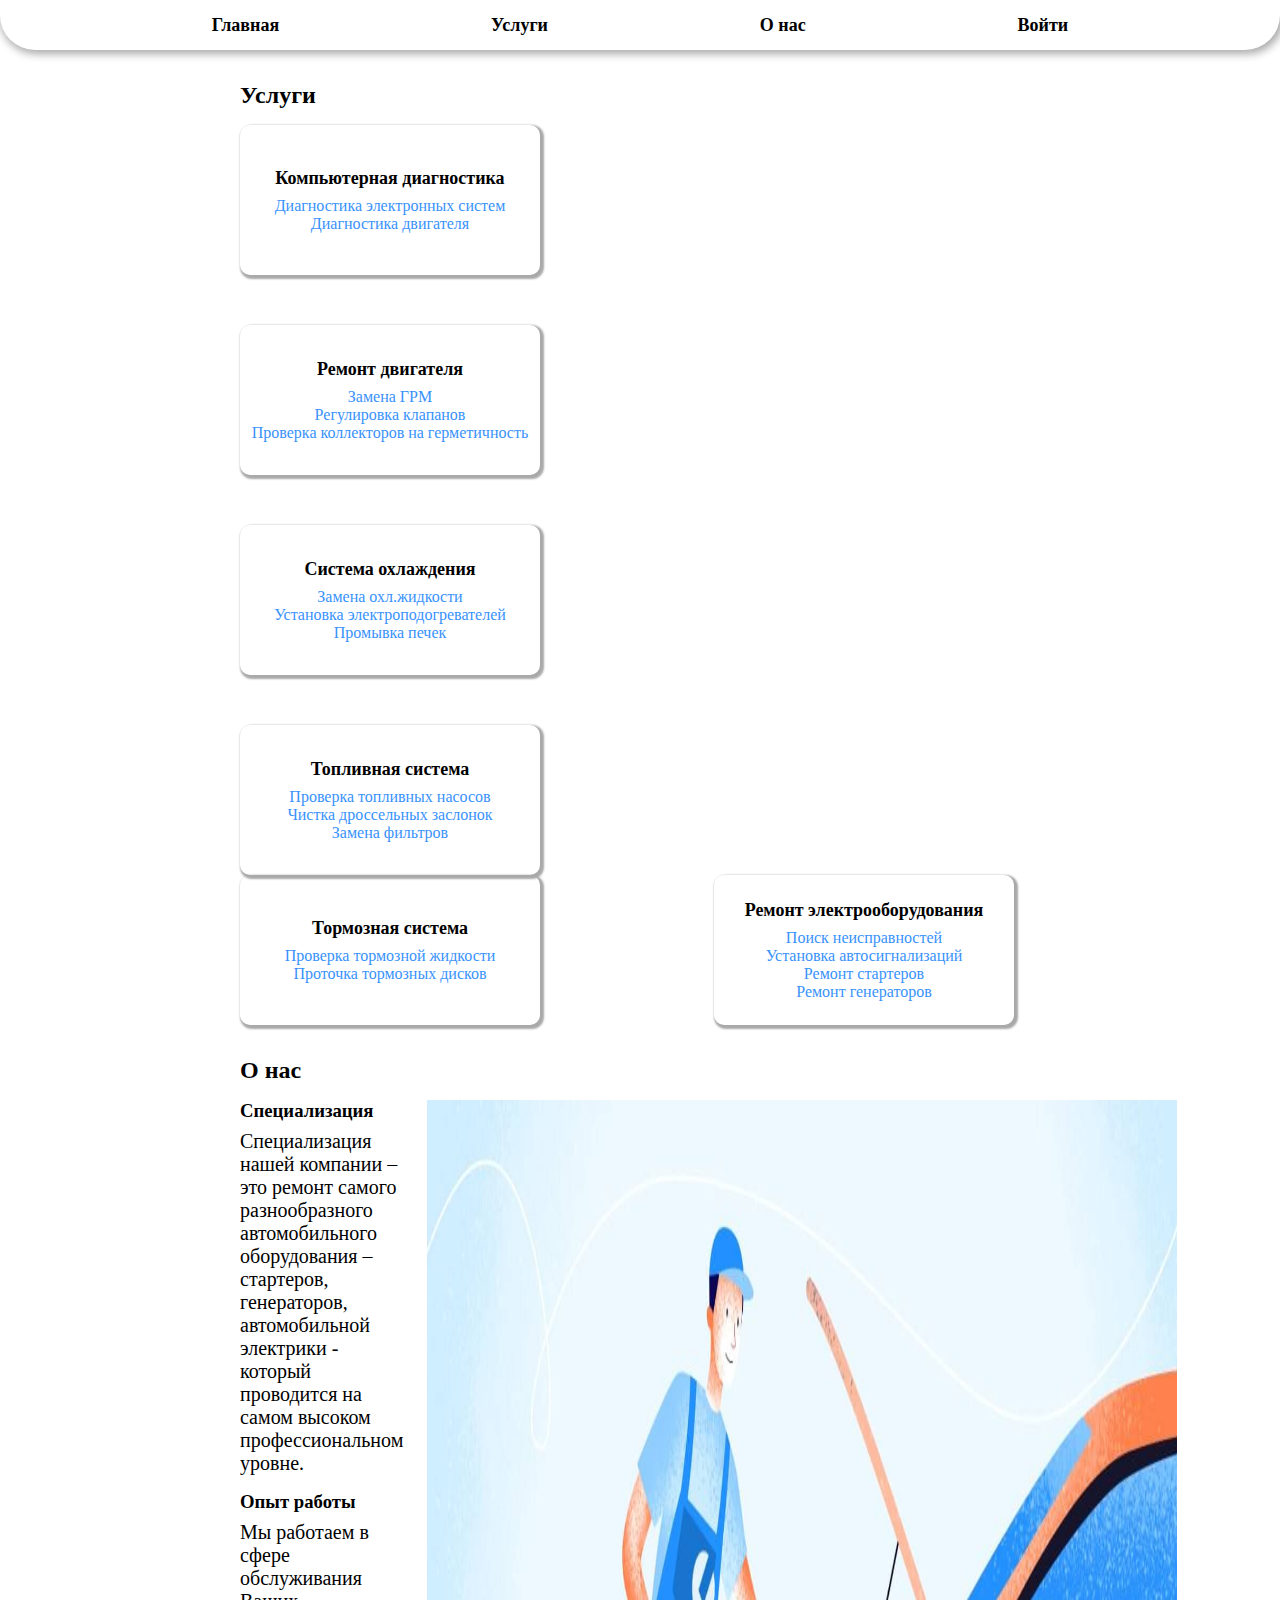
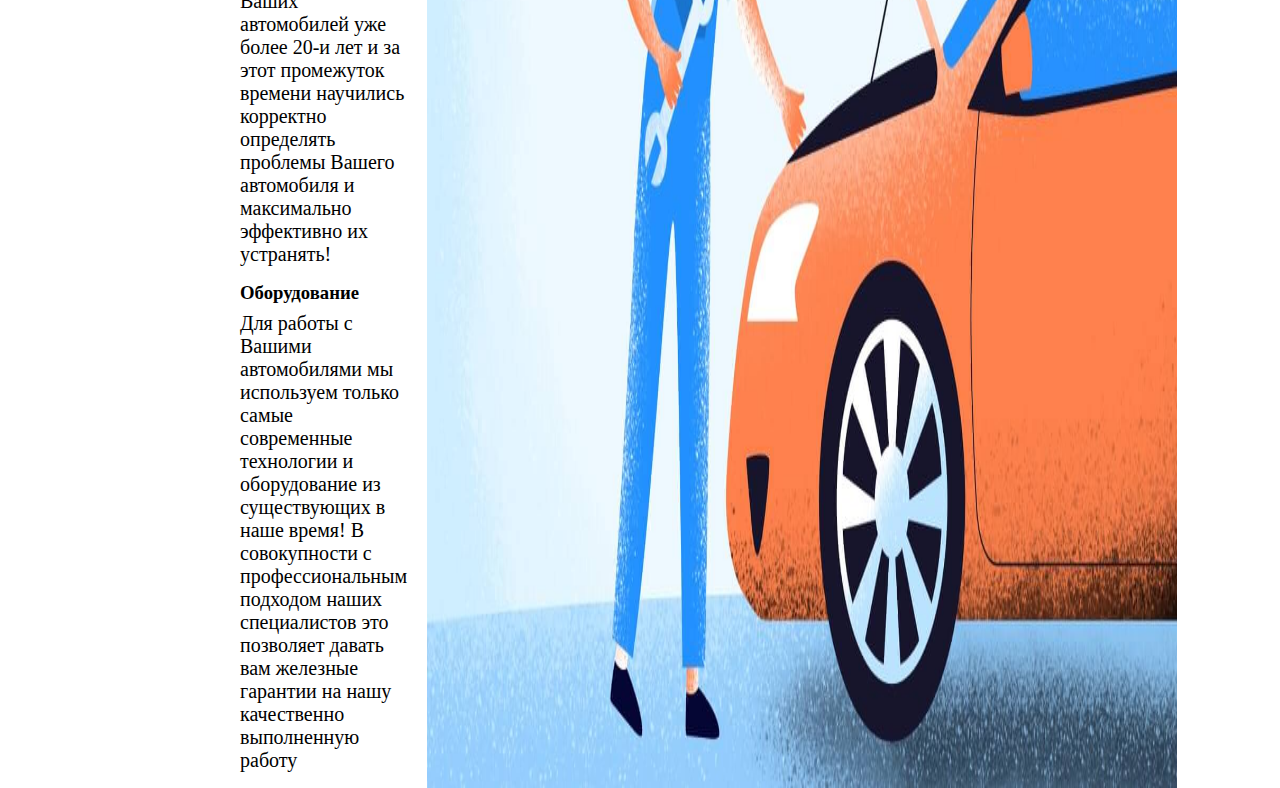
<file: html/index.html>
<!DOCTYPE html>
<html lang="en">
<head>
    <meta charset="UTF-8">
    <meta name="viewport" content="width=device-width, initial-scale=1.0">
    <title>Починим!</title>
    <link rel="stylesheet" href="/css/style.css">
</head>
<body>
    <header class="header">
        <nav class="header-nav">
            <a href="#" class="nav-link">Главная</a>
            <a href="#services" class="nav-link">Услуги</a>
            <a href="#about" class="nav-link">О нас</a>
            <a href="/html/login.html" class="nav-link">Войти</a>
        </nav>
    </header>

    <main class="main">
        <div class="container">
            <div class="main-services" id="services">
                <h2 class="main-title">Услуги</h2>
                
                <div class="services-items">
                    <div class="services-item">
                        <div class="services-item-title"> 
                            <a href="#" class="services-item-title-link">Компьютерная диагностика</a>
                        </div>
                        <a href="#" class="services-item-link">Диагностика электронных систем</a> 
                        <a href="#" class="services-item-link">Диагностика двигателя</a>
                    </div>
        
                    <div class="services-item">
                        <div class="services-item-title"> 
                            <a href="#" class="services-item-title-link">Ремонт двигателя</a>
                        </div>
                        <a href="#" class="services-item-link">Замена ГРМ</a> 
                        <a href="#" class="services-item-link">Регулировка клапанов</a> 
                        <a href="#" class="services-item-link">Проверка коллекторов на герметичность</a>
                    </div>
        
                    <div class="services-item">
                        <div class="services-item-title"> 
                            <a href="#" class="services-item-title-link">Система охлаждения</a>
                        </div>
                        <a href="#" class="services-item-link">Замена охл.жидкости</a> 
                        <a href="#" class="services-item-link">Установка электроподогревателей</a> 
                        <a href="#" class="services-item-link">Промывка печек</a>
                    </div>
                    
                    <div class="services-item">
                        <div class="services-item-title">
                            <a href="#" class="services-item-title-link">Топливная система</a>
                        </div>
                        <a href="#" class="services-item-link">Проверка топливных насосов</a> 
                        <a href="#" class="services-item-link">Чистка дроссельных заслонок</a> 
                        <a href="#" class="services-item-link">Замена фильтров</a>
                    </div>
        
                    <div class="services-item">
                        <div class="services-item-title">
                            <a href="#" class="services-item-title-link">Тормозная система</a>
                        </div>
                        <a href="#" class="services-item-link">Проверка тормозной жидкости</a> 
                        <a href="#" class="services-item-link">Проточка тормозных дисков</a>
                    </div>
        
                    <div class="services-item">
                        <div class="services-item-title">
                            <a href="#" class="services-item-title-link">Ремонт электрооборудования</a>
                        </div>
                        <a href="#" class="services-item-link">Поиск неисправностей</a>
                        <a href="#" class="services-item-link">Установка автосигнализаций</a>
                        <a href="#" class="services-item-link">Ремонт стартеров</a>
                        <a href="#" class="services-item-link">Ремонт генераторов</a>
                    </div>
                </div>
            </div>

            <div class="main-about" id="about">
                <h2 class="main-title">О нас</h2>

                <div class="flex">
                    <div class="about-items">
                    <div class="about-item">
                        <h3 class="about-item-title">Специализация</h3>
                        <p class="about-item-description">
                            Специализация нашей компании – это ремонт самого разнообразного 
                            автомобильного оборудования – стартеров, генераторов, автомобильной 
                            электрики - который проводится на самом высоком профессиональном уровне.
                        </p>
                    </div>

                    <div class="about-item">
                        <h3 class="about-item-title">Опыт работы</h3>
                        <p class="about-item-description">
                            Мы работаем в сфере обслуживания Ваших автомобилей уже более 20-и лет 
                            и за этот промежуток времени научились корректно определять проблемы Вашего 
                            автомобиля и максимально эффективно их устранять!
                        </p>
                    </div>

                    <div class="about-item">
                        <h3 class="about-item-title">Оборудование</h3>
                        <p class="about-item-description">
                            Для работы с Вашими автомобилями мы используем только самые современные технологии 
                            и оборудование из существующих в наше время! В совокупности с профессиональным 
                            подходом наших специалистов это позволяет давать вам железные гарантии на нашу качественно
                            выполненную работу
                        </p>
                    </div>
                </div>
                <img src="/img/1.jpg" alt="изображение" class="about-image">
                </div>
            </div>
        </div>
    </main>
</body>
</html>
</file>
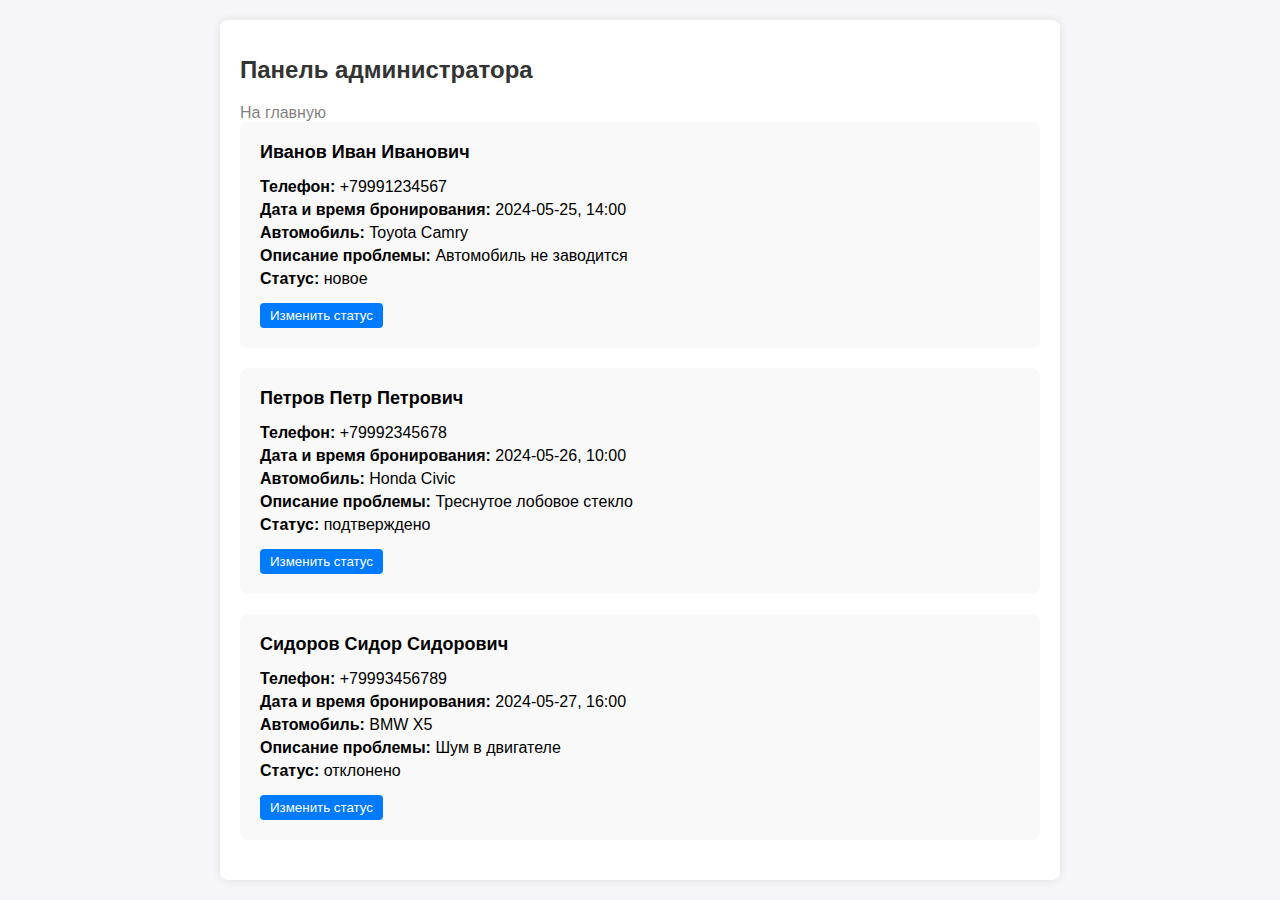
<file: html/admin-panel.html>
<!DOCTYPE html>
<html lang="en">
<head>
    <meta charset="UTF-8">
    <meta name="viewport" content="width=device-width, initial-scale=1.0">
    <title>Панель администратора</title>
    <link rel="stylesheet" href="/css/admin-panel.css">
</head>
<body>
    <div class="container">
        <h1>Панель администратора</h1>
        <a href="/html/index.html" class="back">На главную</a>
        <div id="requestsList"></div>
    </div>
    <script src="/js/admin-panel.js"></script>
</body>
</html>
</file>
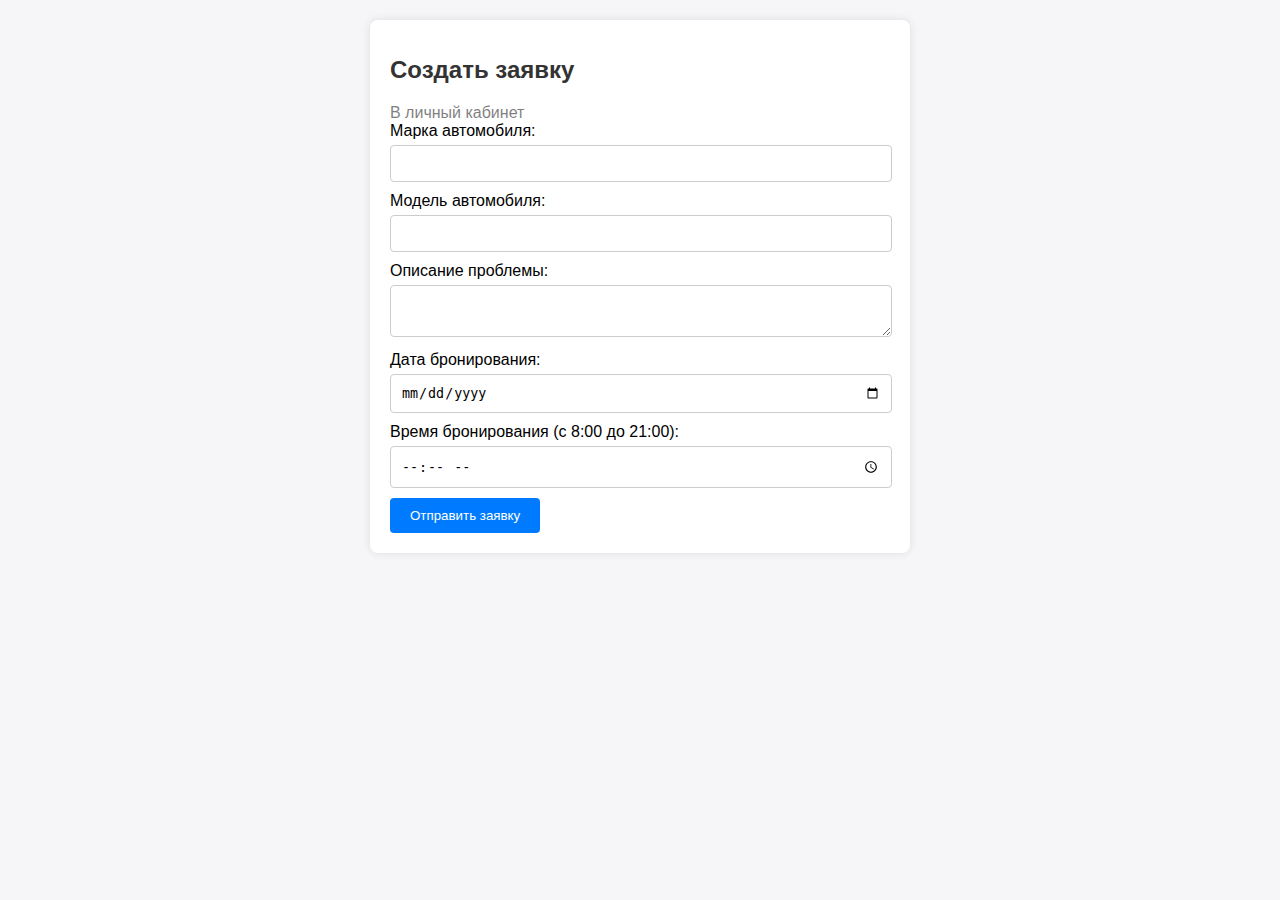
<file: html/create-request.html>
<!DOCTYPE html>
<html lang="en">
<head>
    <meta charset="UTF-8">
    <meta name="viewport" content="width=device-width, initial-scale=1.0">
    <title>Создать заявку</title>
    <link rel="stylesheet" href="/css/create-request.css">
</head>
<body>
    <div class="container">
        <h1>Создать заявку</h1>
        <a href="/html/dashboard.html" class="back">В личный кабинет</a>
        <form id="requestForm">
            <label for="carMake">Марка автомобиля:</label>
            <input type="text" id="carMake" name="carMake" required>

            <label for="carModel">Модель автомобиля:</label>
            <input type="text" id="carModel" name="carModel" required>

            <label for="problemDescription">Описание проблемы:</label>
            <textarea id="problemDescription" name="problemDescription" required></textarea>

            <label for="bookingDate">Дата бронирования:</label>
            <input type="date" id="bookingDate" name="bookingDate" required>

            <label for="bookingTime">Время бронирования (с 8:00 до 21:00):</label>
            <input type="time" id="bookingTime" name="bookingTime" min="08:00" max="21:00" required>

            <button type="submit">Отправить заявку</button>
        </form>
    </div>
    <script src="/js/create-request.js"></script>
</body>
</html>
</file>
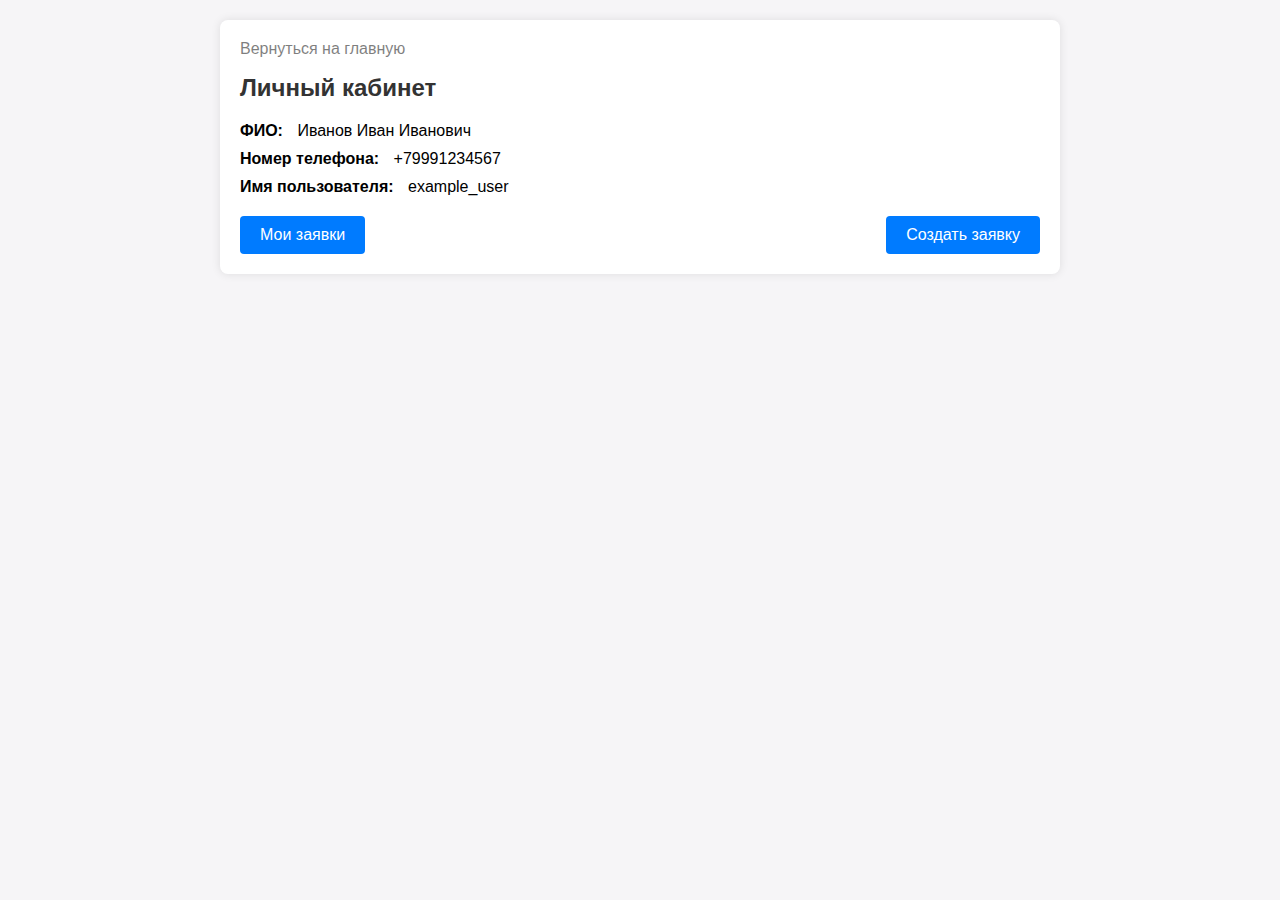
<file: html/dashboard.html>
<!DOCTYPE html>
<html lang="en">
<head>
    <meta charset="UTF-8">
    <meta name="viewport" content="width=device-width, initial-scale=1.0">
    <title>Личный кабинет</title>
    <link rel="stylesheet" href="/css/dashboard.css">
</head>
<body>
    <div class="container">
        <a href="/html/index.html" class="back">Вернуться на главную</a>
        <h1>Личный кабинет</h1>
        <div class="profile-info">
            <p><strong>ФИО:</strong> Иванов Иван Иванович</p>
            <p><strong>Номер телефона:</strong> +79991234567</p>
            <p><strong>Имя пользователя:</strong> example_user</p>
        </div>
        <div class="links-container">
            <a href="requests.html">Мои заявки</a>
            <a href="create-request.html">Создать заявку</a>
        </div>
    </div>
</body>
</html>
</file>
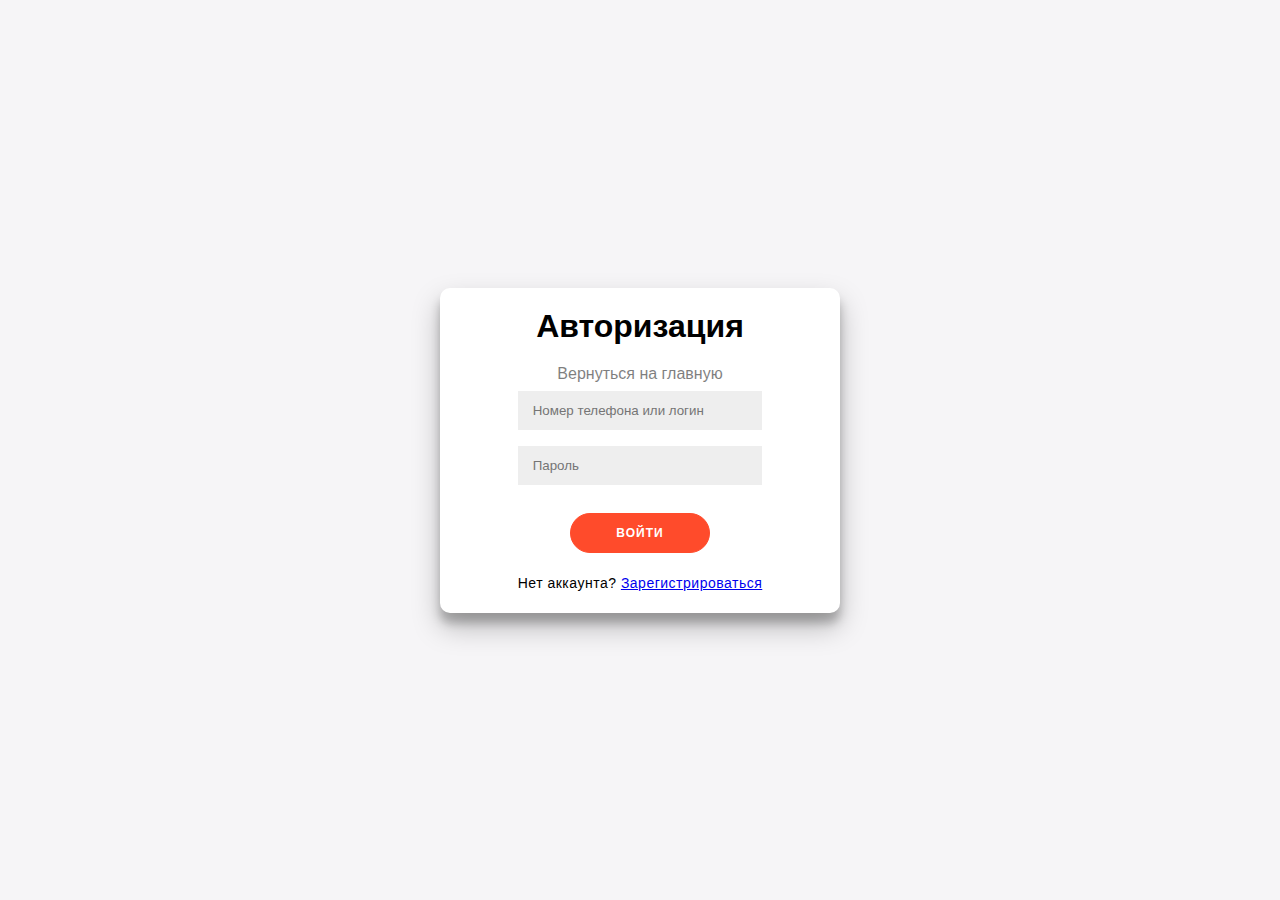
<file: html/login.html>
<!DOCTYPE html>
<html lang="en">
<head>
    <meta charset="UTF-8">
    <meta name="viewport" content="width=device-width, initial-scale=1.0">
    <title>Авторизация</title>
    <link rel="stylesheet" href="/css/auth.css">
</head>
<body>
    <div class="container">
        <div class="form-container">
            <form id="loginForm">
                <h1>Авторизация</h1>
                <a href="/html/index.html" class="back">Вернуться на главную</a>
                <input type="tel" id="loginPhone" placeholder="Номер телефона или логин" required>
                <input type="password" id="loginPassword" placeholder="Пароль" pattern="^(?=.*[A-Za-z])(?=.*\d)[A-Za-z\d]{6,}$" required>
                <button type="submit">Войти</button>
                <p>Нет аккаунта? <a href="register.html">Зарегистрироваться</a></p>
            </form>
        </div>
    </div>
    <script src="/js/login.js"></script>
</body>
</html>
</file>
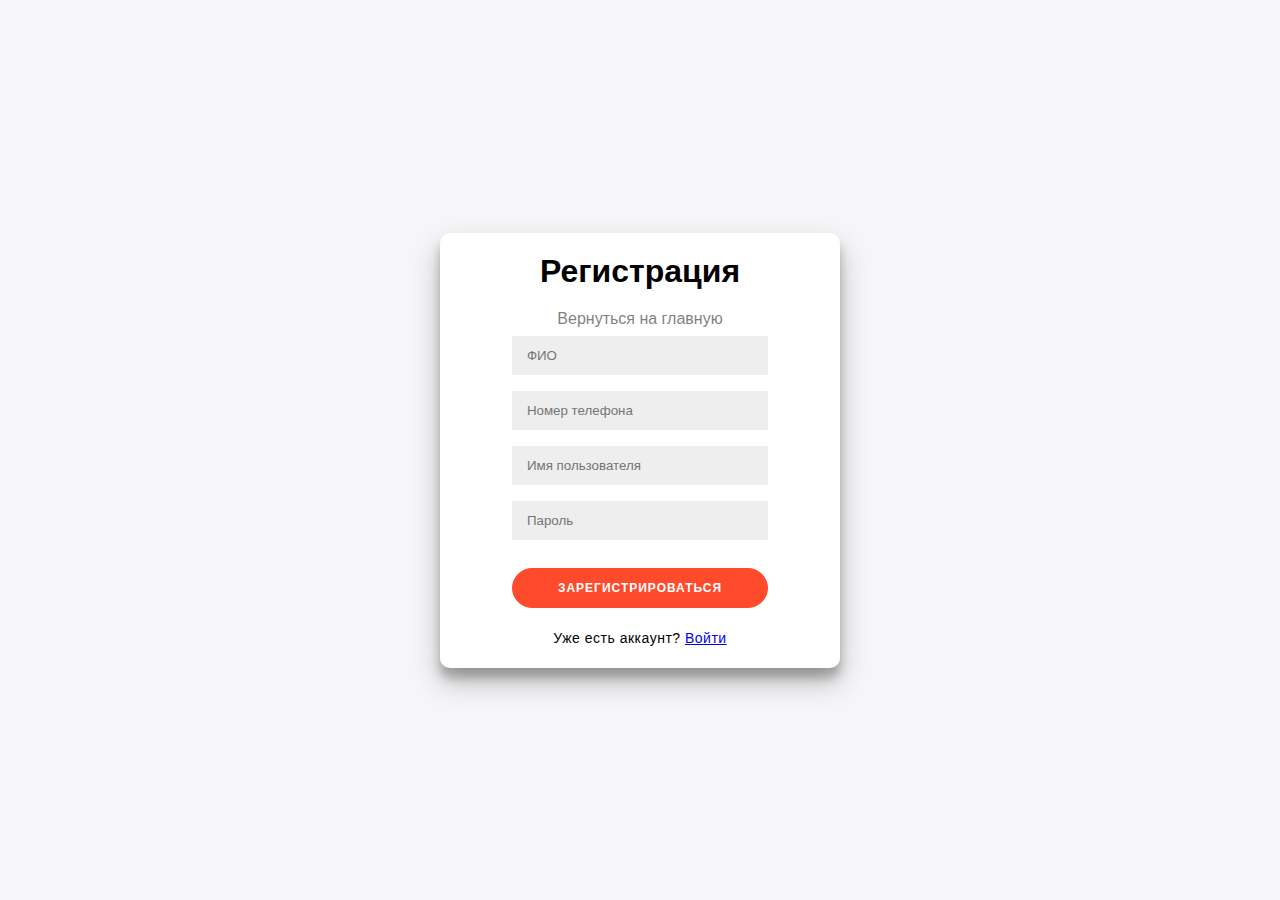
<file: html/register.html>
<!DOCTYPE html>
<html lang="en">
<head>
    <meta charset="UTF-8">
    <meta name="viewport" content="width=device-width, initial-scale=1.0">
    <title>Регистрация</title>
    <link rel="stylesheet" href="/css/auth.css">
</head>
<body>
    <div class="container">
        <div class="form-container">
            <form id="registerForm">
                <h1>Регистрация</h1>
                <a href="/html/index.html" class="back">Вернуться на главную</a>
                <input type="text" id="registerFullName" placeholder="ФИО" required>
                <input type="tel" id="registerPhone" placeholder="Номер телефона" pattern="^\+7\d{10}$" required>
                <input type="text" id="registerUsername" placeholder="Имя пользователя" required>
                <input type="password" id="registerPassword" placeholder="Пароль" pattern="^(?=.*[A-Za-z])(?=.*\d)[A-Za-z\d]{6,}$" required>
                <button type="submit">Зарегистрироваться</button>
                <p>Уже есть аккаунт? <a href="login.html">Войти</a></p>
            </form>
        </div>
    </div>
    <script src="/js/register.js"></script>
</body>
</html>
</file>
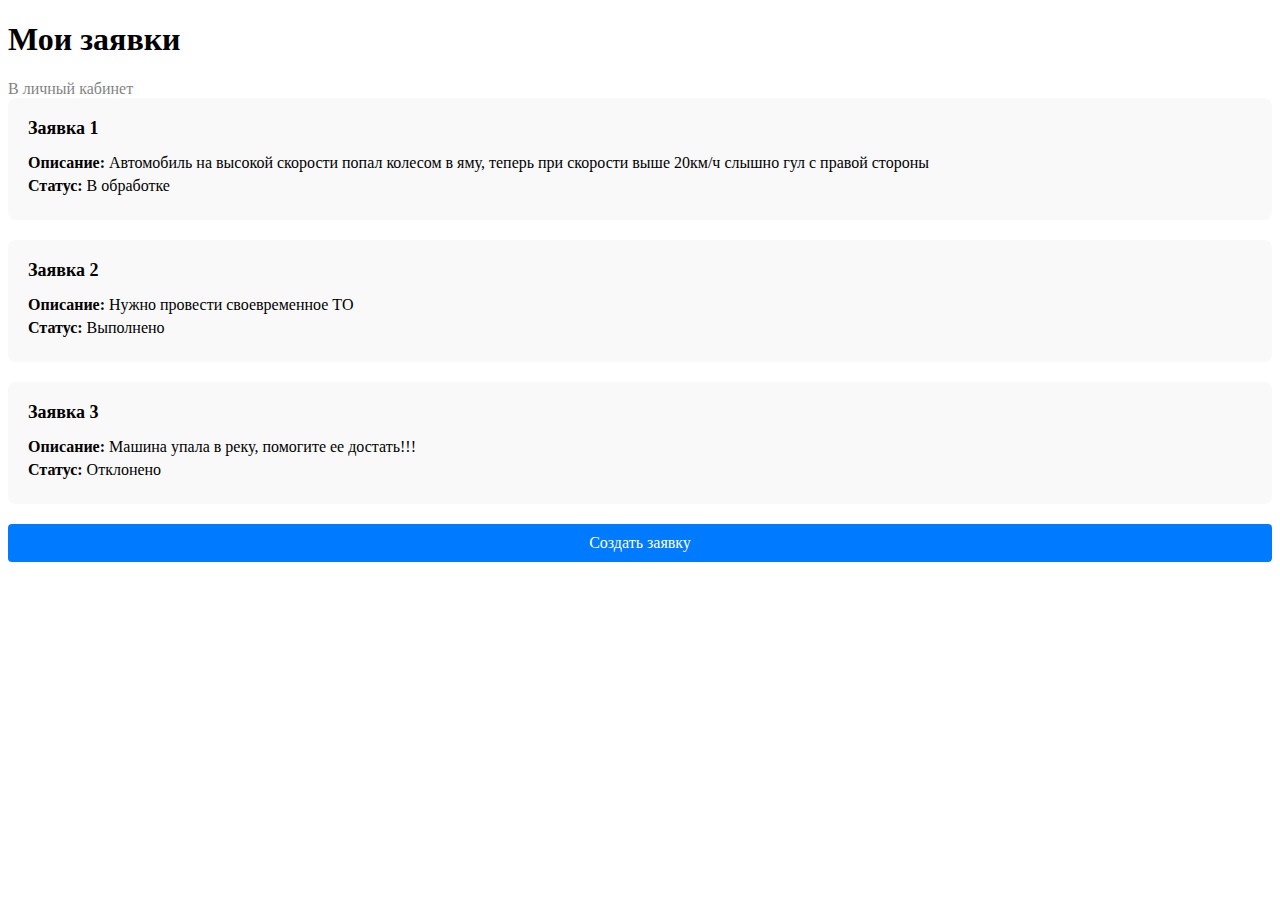
<file: html/requests.html>
<!DOCTYPE html>
<html lang="en">
<head>
    <meta charset="UTF-8">
    <meta name="viewport" content="width=device-width, initial-scale=1.0">
    <title>Мои заявки</title>
    <link rel="stylesheet" href="/css/requests.css">
</head>
<body>
    <div class="container">
        <h1>Мои заявки</h1>
        <a href="/html/dashboard.html" class="back">В личный кабинет</a>
        <div class="request">
            <h2>Заявка 1</h2>
            <p><strong>Описание:</strong> Автомобиль на высокой скорости попал колесом в яму, теперь при скорости выше 20км/ч слышно гул с правой стороны</p>
            <p><strong>Статус:</strong> В обработке</p>
        </div>
        <div class="request">
            <h2>Заявка 2</h2>
            <p><strong>Описание:</strong> Нужно провести своевременное ТО</p>
            <p><strong>Статус:</strong> Выполнено</p>
        </div>
        <div class="request">
            <h2>Заявка 3</h2>
            <p><strong>Описание:</strong> Машина упала в реку, помогите ее достать!!!</p>
            <p><strong>Статус:</strong> Отклонено</p>
        </div>
        <a href="create-request.html" class="create-request-link">Создать заявку</a>
    </div>
</body>
</html>
</file>
<file: css/style.css>
* {
    margin: 0;
    padding: 0;
}

body {
    margin: 0;
    padding: 0;
}

.flex {
    display: flex;
}

.container {
    padding: 0 240px;
}

.header-nav {
    margin-bottom: 32px;
    display: flex;
    justify-content: space-evenly;
    align-items: center;
    height: 50px;
    border-radius: 0 0 35px 35px;
    box-shadow: darkgrey 2px 2px 8px 2px;
}

.nav-link {
    font-weight: bold;
    font-size: 18px;
    text-decoration: none;
    color: black;
    transition: all 0.3s ease-in-out;
}

.nav-link:hover {
    color: orange;
    font-size: 20px;
    
}

.main-services {
    margin-bottom: 32px;
}

.main-title {
    margin-bottom: 16px;
}

.services-items {
    display: flex;
    flex-wrap: wrap;
    max-width: 1440px;
}

.services-item {
    display: flex;
    flex-direction: column;
    box-shadow: darkgray 2px 2px 2px 2px;
    border-radius: 10px;
    min-width: 300px;
    min-height: 150px;
    align-items: center;
    justify-content: center;
}

.services-item:nth-child(1) {
    margin-bottom: 50px;
}

.services-item:nth-child(2) {
    margin-bottom: 50px;
}

.services-item:nth-child(3) {
    margin-bottom: 50px;
}

.services-item:not(:last-child) {
    margin-right: 174px;
}

.services-item-title {
    display: flex;
    margin-bottom: 8px;
    justify-content: center;
}

.services-item-title-link {
    text-decoration: none;
    color: black;
    font-weight: bold;
    font-size: 18px;
    transition: all 0.3s ease-in-out;
}

.services-item-title-link:hover {
    color: #3992FC;
}

.services-item-link {
    text-decoration: none;
    color: #3992FC;
    transition: all 0.3s ease-in-out;
}

.services-item-link:hover {
    color: orange;
}

.about-items {
    margin-right: 20px;
}

.about-item {
    margin-bottom: 16px;
}

.about-item-title {
    margin-bottom: 8px;
}

.about-item-description {
    font-size: 20px;
    max-width: 500px;
}

.about-image {
    max-width: 750px;
}
</file>
<file: css/admin-panel.css>
/* Ваши стили */
body {
    font-family: Arial, sans-serif;
    background-color: #f6f5f7;
    margin: 0;
    padding: 0;
}

.container {
    max-width: 800px;
    margin: 20px auto;
    padding: 20px;
    background-color: #fff;
    border-radius: 8px;
    box-shadow: 0px 0px 10px 0px rgba(0, 0, 0, 0.1);
}

h1 {
    font-size: 24px;
    color: #333;
    margin-bottom: 20px;
}

.request {
    background-color: #f9f9f9;
    border-radius: 8px;
    padding: 20px;
    margin-bottom: 20px;
}

.request h2 {
    font-size: 18px;
    margin-top: 0;
}

.request p {
    margin: 5px 0;
}

.request button {
    margin-top: 10px;
    padding: 5px 10px;
    background-color: #007bff;
    color: #fff;
    border: none;
    border-radius: 4px;
    cursor: pointer;
    transition: background-color 0.3s;
}

.request button:hover {
    background-color: #0056b3;
}

.back {
    text-decoration: none;
    color: black;
    opacity: 0.5;
}
</file>
<file: css/create-request.css>
/* Ваши стили */
body {
    font-family: Arial, sans-serif;
    background-color: #f6f5f7;
    margin: 0;
    padding: 0;
}

.container {
    max-width: 500px;
    margin: 20px auto;
    padding: 20px;
    background-color: #fff;
    border-radius: 8px;
    box-shadow: 0px 0px 10px 0px rgba(0, 0, 0, 0.1);
}

h1 {
    font-size: 24px;
    color: #333;
    margin-bottom: 20px;
}

form {
    padding-right: 20px;
}

form label {
    display: block;
    margin-bottom: 5px;
}

form input[type="text"],
form textarea,
form input[type="date"],
form input[type="time"] {
    width: 100%;
    padding: 10px;
    margin-bottom: 10px;
    border-radius: 4px;
    border: 1px solid #ccc;
}

form button {
    background-color: #007bff;
    color: #fff;
    border: none;
    padding: 10px 20px;
    border-radius: 4px;
    cursor: pointer;
    transition: background-color 0.3s;
}

form button:hover {
    background-color: #0056b3;
}

.back {
    text-decoration: none;
    color: black;
    opacity: 0.5;
}
</file>
<file: css/dashboard.css>
body {
    font-family: Arial, sans-serif;
    background-color: #f6f5f7;
    margin: 0;
    padding: 0;
}

.container {
    max-width: 800px;
    margin: 20px auto;
    padding: 20px;
    background-color: #fff;
    border-radius: 8px;
    box-shadow: 0px 0px 10px 0px rgba(0, 0, 0, 0.1);
}

h1 {
    font-size: 24px;
    color: #333;
    margin-bottom: 20px;
}

.profile-info {
    margin-bottom: 20px;
}

.profile-info p {
    font-size: 16px;
    margin: 10px 0;
}

.profile-info p strong {
    font-weight: bold;
    margin-right: 10px;
}

.links-container {
    display: flex;
    justify-content: space-between;
}

.links-container a {
    padding: 10px 20px;
    background-color: #007bff;
    color: #fff;
    text-decoration: none;
    border-radius: 4px;
    transition: background-color 0.3s;
}

.links-container a:hover {
    background-color: #0056b3;
}

.back {
    text-decoration: none;
    color: black;
    opacity: 0.5;
}
</file>
<file: css/auth.css>
* {
    box-sizing: border-box;
}

body {
    font-family: 'Arial', sans-serif;
    background: #f6f5f7;
    display: flex;
    justify-content: center;
    align-items: center;
    height: 100vh;
    margin: 0;
}

.container {
    background: #fff;
    border-radius: 10px;
    box-shadow: 0 14px 28px rgba(0, 0, 0, 0.25), 
                0 10px 10px rgba(0, 0, 0, 0.22);
    width: 400px;
    max-width: 100%;
    padding: 20px;
}

.form-container {
    display: flex;
    flex-direction: column;
    align-items: center;
}

form {
    background-color: #ffffff;
    display: flex;
    flex-direction: column;
    padding: 0 50px;
    align-items: center;
    text-align: center;
}

input {
    background-color: #eee;
    border: none;
    padding: 12px 15px;
    margin: 8px 0;
    width: 100%;
}

button {
    border-radius: 20px;
    border: 1px solid #ff4b2b;
    background-color: #ff4b2b;
    color: #ffffff;
    font-size: 12px;
    font-weight: bold;
    padding: 12px 45px;
    letter-spacing: 1px;
    text-transform: uppercase;
    transition: transform 80ms ease-in;
    margin-top: 20px;
}

button:active {
    transform: scale(0.95);
}

button:focus {
    outline: none;
}

h1 {
    font-weight: bold;
    margin: 0;
    margin-bottom: 20px;
}

p {
    font-size: 14px;
    font-weight: 100;
    line-height: 20px;
    letter-spacing: 0.5px;
    margin: 20px 0 0;
}

.back {
    text-decoration: none;
    color: black;
    opacity: 0.5;
}
</file>
<file: css/requests.css>
/* Ваши стили */
.request {
    background-color: #f9f9f9;
    border-radius: 8px;
    padding: 20px;
    margin-bottom: 20px;
}

.request h2 {
    font-size: 18px;
    margin-top: 0;
}

.request p {
    margin: 5px 0;
}

.back {
    text-decoration: none;
    color: black;
    opacity: 0.5;
}

.create-request-link {
    display: block;
    text-align: center;
    margin-top: 20px;
    padding: 10px 20px;
    background-color: #007bff;
    color: #fff;
    text-decoration: none;
    border-radius: 4px;
    transition: background-color 0.3s;
}

.create-request-link:hover {
    background-color: #0056b3;
}
</file>
